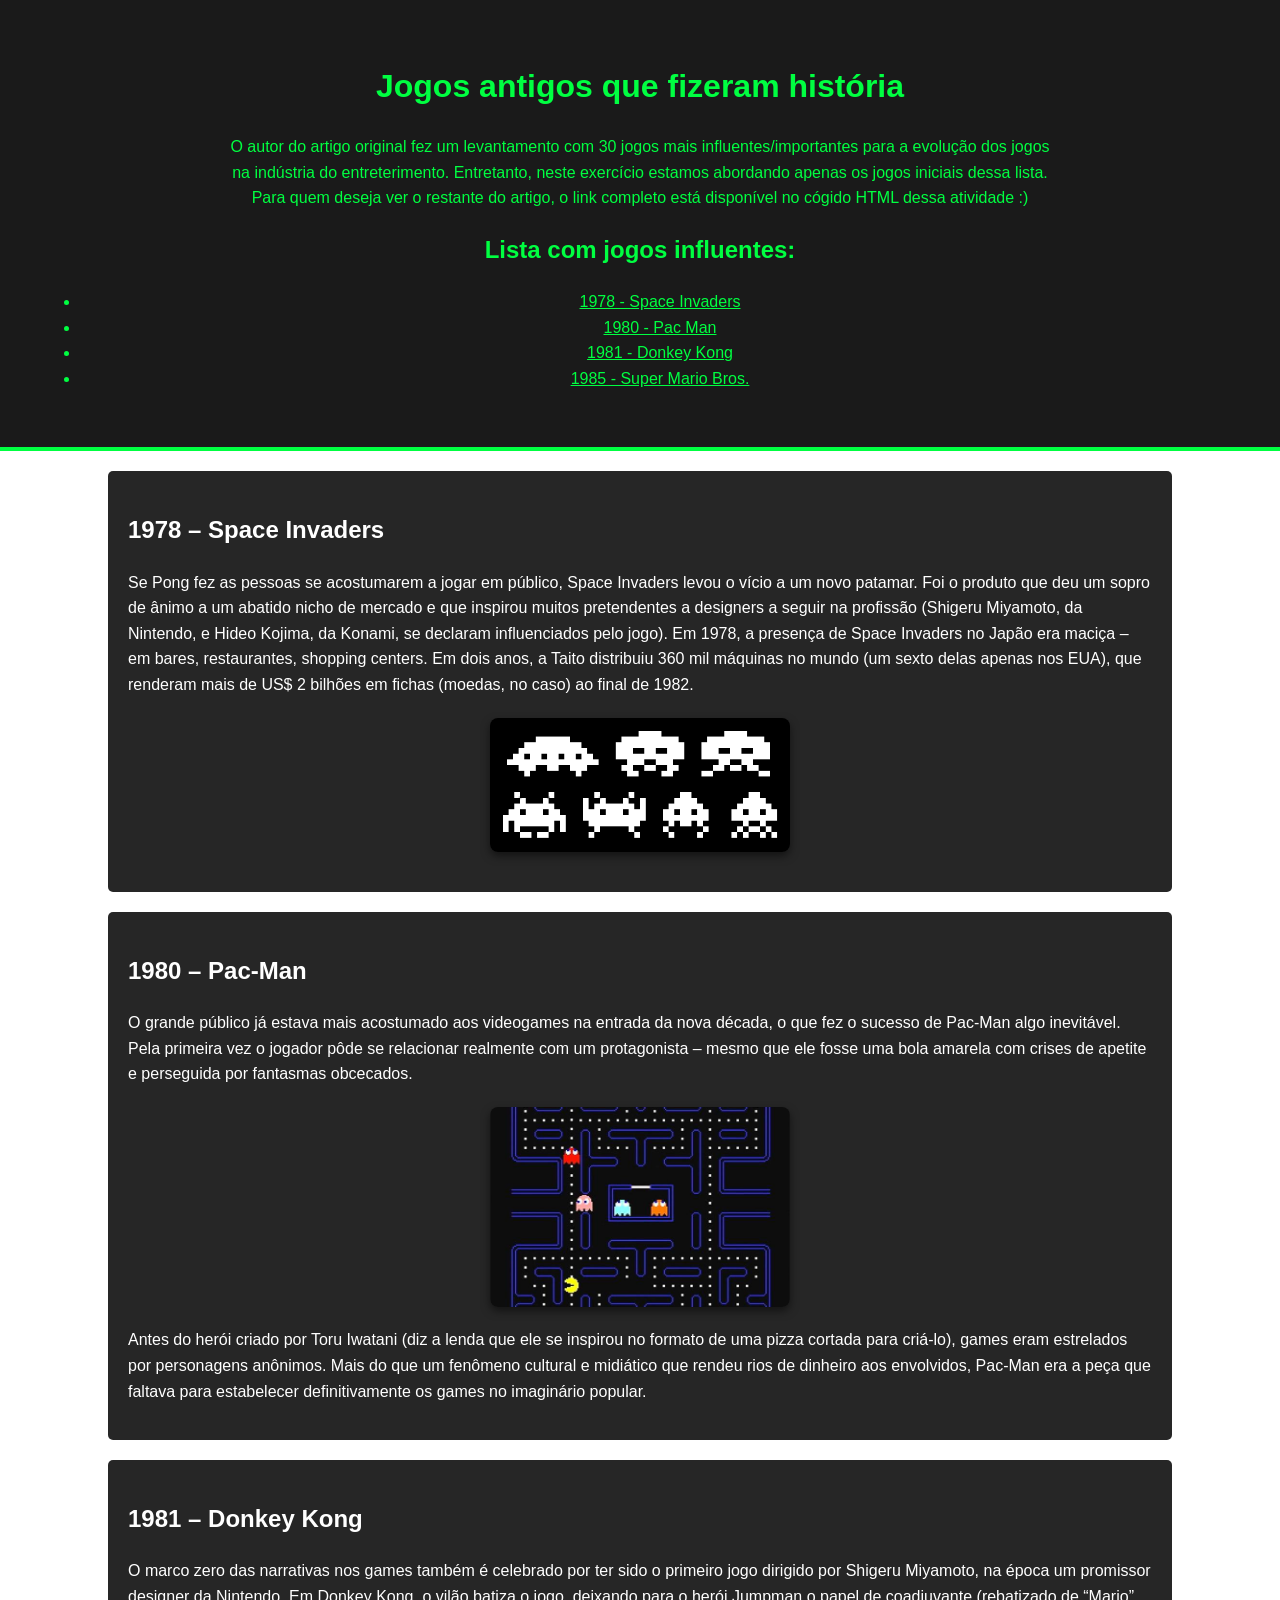
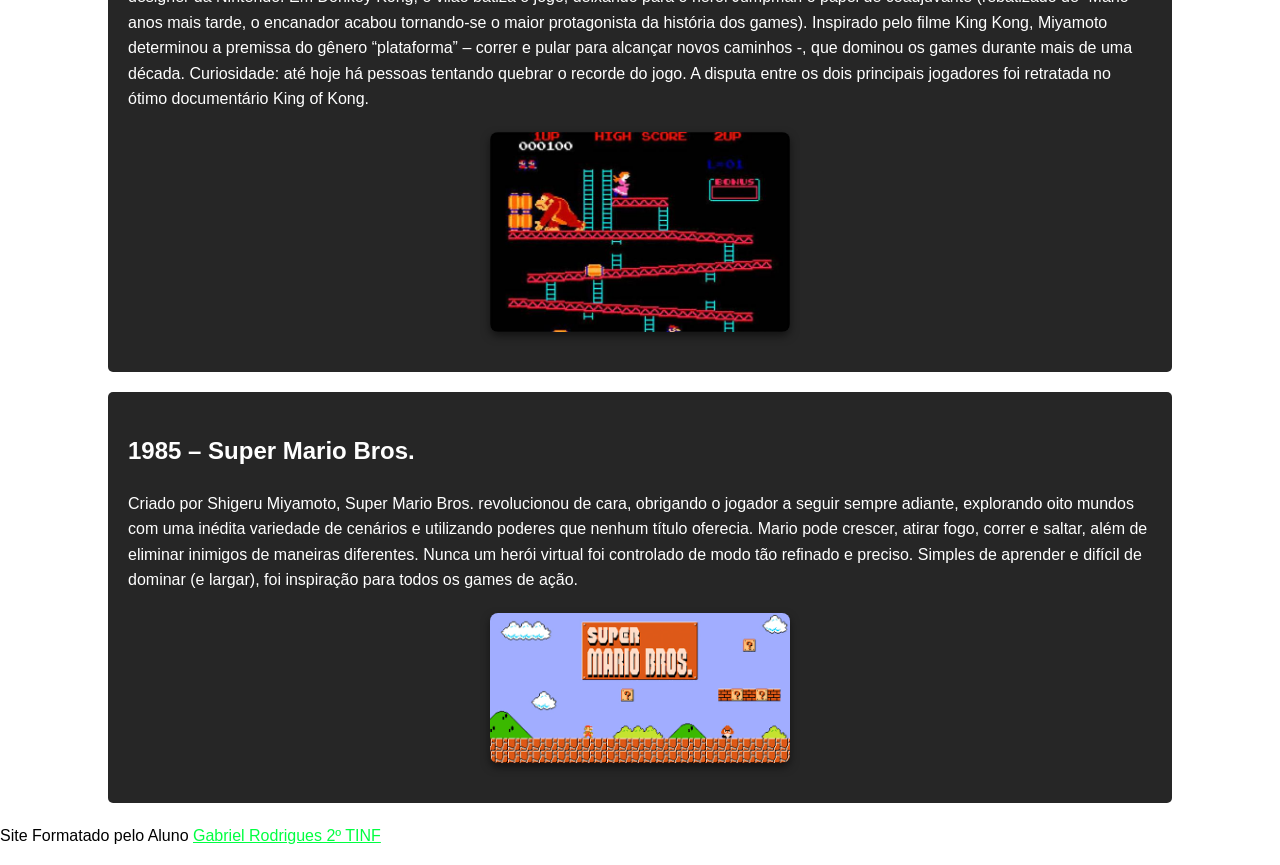
<file: index.html>
<!DOCTYPE html>
<html lang="pt-BR">
  <head>
    <meta charset="UTF-8" />
    <meta http-equiv="X-UA-Compatible" content="IE=edge" />
    <meta name="viewport" content="width=device-width, initial-scale=1.0" />
    <title>Exercicio CSS</title>
    
    <link rel="stylesheet" href="estilo.css" />
  </head>
  <!--Essa página foi criada utilizando como base de fonte o artigo do site: super.abril.com.br/tecnologia/os-30-games-mais-importantes-de-todos-os-tempos/ 
Autor: Pablo Miyazawa Atualizado em 27 mar 2020 
-->
  <body>
    <div id="intro-pag">
      <h1>Jogos antigos que fizeram história</h1>
      <p id="a1">
        O autor do artigo original fez um levantamento com 30 jogos mais
        influentes/importantes para a evolução dos jogos na indústria do
        entreterimento. Entretanto, neste exercício estamos abordando apenas os
        jogos iniciais dessa lista. Para quem deseja ver o restante do artigo, o
        link completo está disponível no cógido HTML dessa atividade :)
      </p>
      <h2>Lista com jogos influentes:</h2>
      <nav>
        <ul>
          <a href="#space"><li>1978 - Space Invaders</li></a>
          <a href="#pac"><li>1980 - Pac Man</li></a>
          <a href="#dk"><li>1981 - Donkey Kong</li></a>
          <a href="#mario"><li>1985 - Super Mario Bros.</li></a>
        </ul>
      </nav>
    </div>
    <div class="conteudo-padrao">
      <h2 id="space">1978 – Space Invaders</h2>
      <p>
        Se Pong fez as pessoas se acostumarem a jogar em público, Space Invaders
        levou o vício a um novo patamar. Foi o produto que deu um sopro de ânimo
        a um abatido nicho de mercado e que inspirou muitos pretendentes a
        designers a seguir na profissão (Shigeru Miyamoto, da Nintendo, e Hideo
        Kojima, da Konami, se declaram influenciados pelo jogo). Em 1978, a
        presença de Space Invaders no Japão era maciça – em bares, restaurantes,
        shopping centers. Em dois anos, a Taito distribuiu 360 mil máquinas no
        mundo (um sexto delas apenas nos EUA), que renderam mais de US$ 2
        bilhões em fichas (moedas, no caso) ao final de 1982.
      </p>
       <img src="img/Spaceinvaders.png" >
    </div>
    <div class="conteudo-padrao">
      <h2 id="pac">1980 – Pac-Man</h2>
      <p>
        O grande público já estava mais acostumado aos videogames na entrada da
        nova década, o que fez o sucesso de Pac-Man algo inevitável. Pela
        primeira vez o jogador pôde se relacionar realmente com um protagonista
        – mesmo que ele fosse uma bola amarela com crises de apetite e
        perseguida por fantasmas obcecados.
      </p>

      <img src="img/pacman.jpg" >
      <p>
        Antes do herói criado por Toru Iwatani (diz a lenda que ele se inspirou
        no formato de uma pizza cortada para criá-lo), games eram estrelados por
        personagens anônimos. Mais do que um fenômeno cultural e midiático que
        rendeu rios de dinheiro aos envolvidos, Pac-Man era a peça que faltava
        para estabelecer definitivamente os games no imaginário popular.
      </p>
    </div>

    <div class="conteudo-padrao">
      <h2 id="dk">1981 – Donkey Kong</h2>
      <p>
        O marco zero das narrativas nos games também é cele­brado por ter sido o
        primeiro jogo dirigido por Shigeru Miyamoto, na época um promissor
        designer da Nintendo. Em Donkey Kong, o vilão batiza o jogo, deixando
        para o herói Jumpman o papel de coadjuvante (rebatizado de “Mario” anos
        mais tarde, o encanador acabou tornando-se o maior protagonista da
        história dos games). Inspirado pelo filme King Kong, Miyamoto
        deter­minou a premissa do gênero “plataforma” – correr e pular para
        alcançar novos caminhos -, que dominou os games durante mais de uma
        década. Curiosidade: até hoje há pessoas tentando quebrar o recorde do
        jogo. A disputa entre os dois principais jogadores foi retratada no
        ótimo documentário King of Kong.
      </p>
      <img src="img/dk.jpg" >
    </div>

    <div class="conteudo-padrao">
      <h2 id="mario">1985 – Super Mario Bros.</h2>
       <p>
        Criado por Shigeru Miyamoto, Super Mario Bros. revolucionou de cara,
        obrigando o jogador a seguir sempre adiante, explorando oito mundos com
        uma inédita variedade de cenários e utilizando poderes que nenhum título
        oferecia. Mario pode crescer, atirar fogo, correr e saltar, além de
        eliminar inimigos de maneiras diferentes. Nunca um herói virtual foi
        controlado de modo tão refinado e preciso. Simples de aprender e difícil
        de dominar (e largar), foi inspiração para todos os games de ação.
      </p>
      
      <img src="img/mario.png" >
     
    </div>
       

    <footer>
    <p> Site Formatado pelo Aluno
        <a href="aluno.html"> Gabriel Rodrigues 2º TINF </a>
    </p>
</footer>
  </body>
</html>
</file>
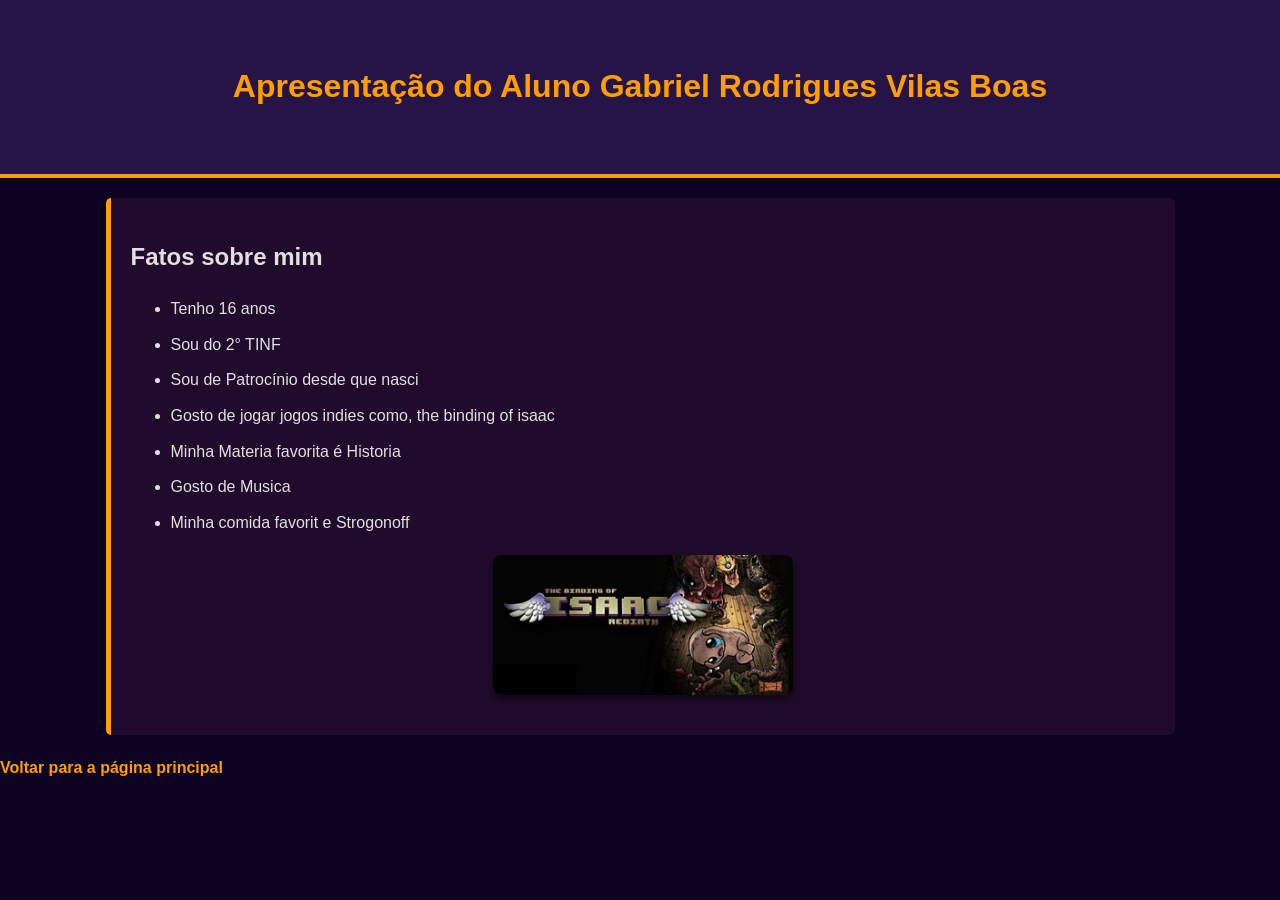
<file: aluno.html>
<!DOCTYPE html>
<html lang="pt-BR">
<head>
    <meta charset="UTF-8">
    <meta name="viewport" content="width=device-width, initial-scale=1.0">
    <title>Gabriel Rodrigues apresentação</title>
    <link rel="stylesheet" href="estilo.css">
</head>

<body class="pagina-aluno">

    <div id="intro-pag">
        <h1>Apresentação do Aluno Gabriel Rodrigues Vilas Boas</h1>
    </div>

    <div class="conteudo-padrao">
        <h2>Fatos sobre mim</h2>
        <ul>
            <li>Tenho 16 anos</li>
            <li>Sou do 2° TINF </li>
            <li>Sou de Patrocínio desde que nasci</li>
            <li>Gosto de jogar jogos indies como, the binding of isaac</li>
            <li>Minha Materia favorita é Historia</li>
            <li>Gosto de Musica</li>
            <li>Minha comida favorit e Strogonoff</li>
        </ul>
        
        <img src="img/isaac.jpg" alt="foto isaac">
    </div>

    <footer>
        <p>
            <a href="index.html">Voltar para a página principal</a>
        </p>
    </footer>

</body>
</html>
</file>
<file: estilo.css>
body {
    font-family: 'Segoe UI', Tahoma, Geneva, Verdana, sans-serif;
    margin: 0;
    padding: 0;
    line-height: 1.6;
}

#a1 {
    margin-left: 15%;
    margin-right: 15%;
    }
.conteudo-padrao img {
    display: block;   
    margin: 20px auto; 
    max-width: 300px;  
    height: auto;
    border-radius: 8px;
    box-shadow: 0 4px 8px rgba(0,0,0,0.5);
}


#intro-pag {
    background-color: #1a1a1a;
    color: #00ff41; 
    padding: 40px;
    text-align: center;
    border-bottom: 4px solid #00ff41;
}

.conteudo-padrao {
    background-color: #262626;
    color: #ffffff;
    padding: 20px;
    margin: 20px auto;
    width: 80%;
    border-radius: 5px;
}



.pagina-aluno {
    background-color: #0d0221;
}

.pagina-aluno #intro-pag {
    background-color: #261447;
    color: #ff9e00; 
    border-bottom: 4px solid #ff9e00;
}

.pagina-aluno .conteudo-padrao {
    background-color: #210b2c;
    color: #e0e0e0;
    border-left: 5px solid #ff9e00; 
}

.pagina-aluno a {
    color: #ff9e00;
    text-decoration: none;
    font-weight: bold;
}

.pagina-aluno li {
    margin-bottom: 10px;
}

a{
    color:#00ff41
}
</file>
